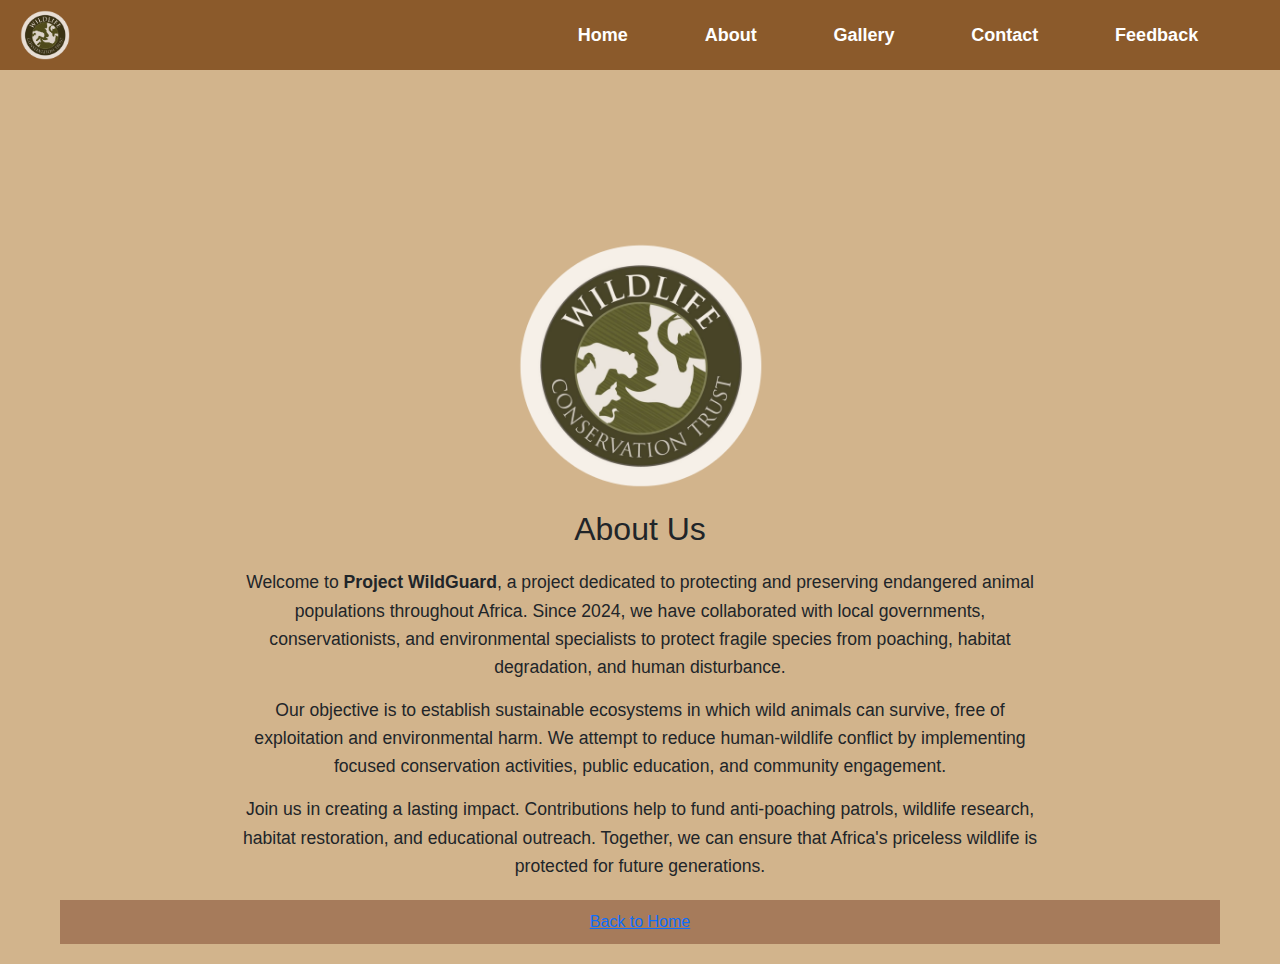
<file: abouts.html>
<!DOCTYPE html>
<html lang="en">

<head>
    <meta charset="UTF-8">
    <meta name="viewport" content="width=device-width, initial-scale=1.0">
    <title>About Us - Wildlife Conservation</title>
    <link href="https://cdn.jsdelivr.net/npm/bootstrap@5.3.0/dist/css/bootstrap.min.css" rel="stylesheet">
    <link rel="stylesheet" href="wildlife_css.css"> 
</head>

<body>

    <nav class="navbar">
        <div class="logo-container">
            <img src="logo2.png" alt="Wildlife Conservation Logo" class="nav-logo">
        </div>
        <ul class="nav-links">
            <li><a href="index.html">Home</a></li>
            <li><a href="abouts.html">About</a></li>
            <li><a href="gallery.html">Gallery</a></li>
            <li><a href="contacts.html">Contact</a></li>
            <li><a href="feedback.html">Feedback</a></li>
        </ul>
    </nav>

    <div class="page-wrapper"></div>
    <div class="container" style="margin-top: 100px;">
        <img src="logo2.png" alt="Wildlife Conservation Logo" class="logo">

        <h2>About Us</h2>

        <div class="about-content" >
           
            <p>
               Welcome to <strong>Project WildGuard</strong>, a project dedicated to protecting and preserving endangered animal populations throughout Africa.  Since 2024, we have collaborated with local governments, conservationists, and environmental specialists to protect fragile species from poaching, habitat degradation, and human disturbance.
            </p>
            <p>
                Our objective is to establish sustainable ecosystems in which wild animals can survive, free of exploitation and environmental harm.  We attempt to reduce human-wildlife conflict by implementing focused conservation activities, public education, and community engagement.
            </p>
            <p>
               Join us in creating a lasting impact.  Contributions help to fund anti-poaching patrols, wildlife research, habitat restoration, and educational outreach.  Together, we can ensure that Africa's priceless wildlife is protected for future generations.
            </p>
        </div>

        <div class="footer">
            <a href="index.html">Back to Home</a>
        </div>
    </div>
    <script src="https://cdn.jsdelivr.net/npm/@popperjs/core@2.11.6/dist/umd/popper.min.js"></script>

<script src="https://cdn.jsdelivr.net/npm/bootstrap@5.3.0/dist/js/bootstrap.min.js"></script>
</body>

</html>
</file>
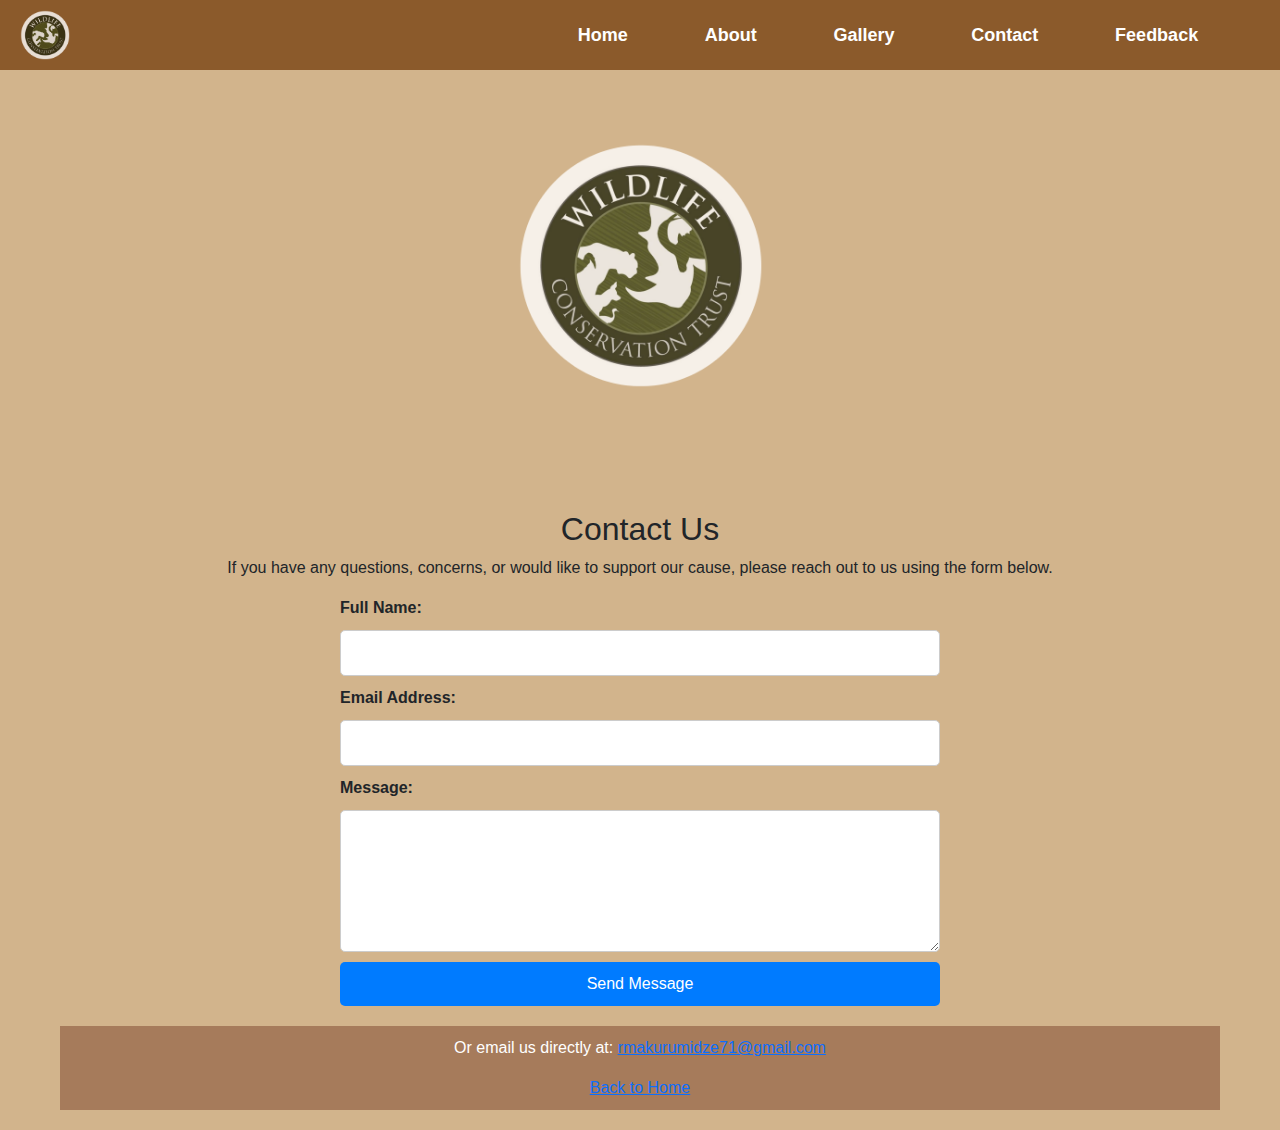
<file: contacts.html>
<!DOCTYPE html>
<html lang="en">

<head>
    <meta charset="UTF-8">
    <meta name="viewport" content="width=device-width, initial-scale=1.0">
    <title>Contact Us - Wildlife Conservation</title>
    <link href="https://cdn.jsdelivr.net/npm/bootstrap@5.3.0/dist/css/bootstrap.min.css" rel="stylesheet">
    <link rel="stylesheet" href="wildlife_css.css"> 
</head>

<body>
    <div class="container" style="margin-top: 100px;">
        <img src="logo2.png" alt="Wildlife Conservation Logo" class="logo">
        <nav class="navbar">
    <div class="logo-container">
        <img src="logo2.png" alt="Wildlife Conservation Logo" class="nav-logo">
    </div>
    <ul class="nav-links">
        <li><a href="updated.html">Home</a></li>
        <li><a href="abouts.html">About</a></li>
        <li><a href="gallery.html">Gallery</a></li>
        <li><a href="contacts.html">Contact</a></li>
        <li><a href="feedback.html">Feedback</a></li>
    </ul>
</nav>

<div class="page-wrapper"></div>
        <h2>Contact Us</h2>
        <p>If you have any questions, concerns, or would like to support our cause, please reach out to us using the form below.</p>

        <form class="contact-form">
            <label for="name">Full Name:</label>
            <input type="text" id="name" name="name" required>

            <label for="email">Email Address:</label>
            <input type="email" id="email" name="email" required>

            <label for="message">Message:</label>
            <textarea id="message" name="message" rows="5" required></textarea>

            <button type="submit">Send Message</button>
        </form>

        <div class="footer">
            <p>Or email us directly at: <a href="mailto:rmakurumidze71@gmail.com">rmakurumidze71@gmail.com</a></p>
            <a href="updated.html">Back to Home</a>
        </div>
    </div>
    <script src="https://cdn.jsdelivr.net/npm/@popperjs/core@2.11.6/dist/umd/popper.min.js"></script>

<script src="https://cdn.jsdelivr.net/npm/bootstrap@5.3.0/dist/js/bootstrap.min.js"></script>
</body>

</html>
</file>
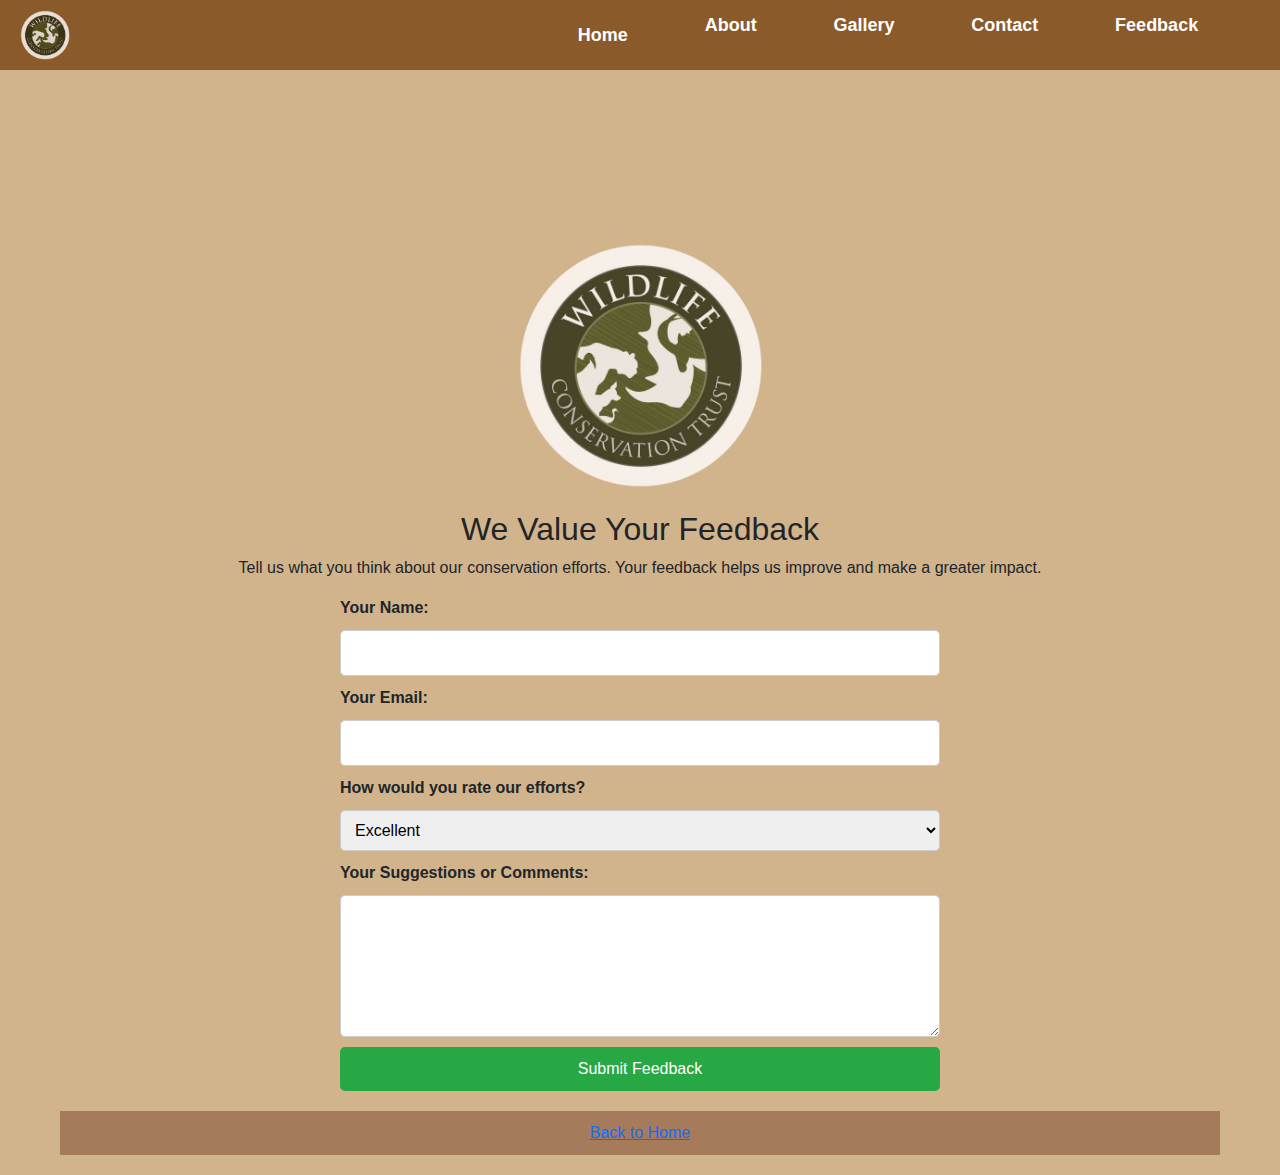
<file: feedback.html>
<!DOCTYPE html>
<html lang="en">

<head>
    <meta charset="UTF-8">
    <meta name="viewport" content="width=device-width, initial-scale=1.0">
    <title>Feedback - Wildlife Conservation</title>
    <link href="https://cdn.jsdelivr.net/npm/bootstrap@5.3.0/dist/css/bootstrap.min.css" rel="stylesheet">
    <link rel="stylesheet" href="wildlife_css.css">
</head>

<body>

    <nav class="navbar">
        <div class="logo-container">
            <img src="logo2.png" alt="Wildlife Conservation Logo" class="nav-logo">
        </div>
        <ul class="nav-links">
            <a href="index.html">Home</a>
            <li><a href="abouts.html">About</a></li>
            <li><a href="gallery.html">Gallery</a></li>
            <li><a href="contacts.html">Contact</a></li>
            <li><a href="feedback.html">Feedback</a></li>
        </ul>
    </nav>

    <div class="page-wrapper"></div>
    <div class="container" style="margin-top: 100px;">
        <img src="logo2.png" alt="Wildlife Conservation Logo" class="logo">

        <h2>We Value Your Feedback</h2>
        <p>Tell us what you think about our conservation efforts. Your feedback helps us improve and make a greater impact.</p>

        <form class="feedback-form">
            <label for="name">Your Name:</label>
            <input type="text" id="name" name="name" required>

            <label for="email">Your Email:</label>
            <input type="email" id="email" name="email" required>

            <label for="rating">How would you rate our efforts?</label>
            <select id="rating" name="rating">
                <option value="excellent">Excellent</option>
                <option value="good">Good</option>
                <option value="average">Average</option>
                <option value="poor">Poor</option>
            </select>

            <label for="message">Your Suggestions or Comments:</label>
            <textarea id="message" name="message" rows="5" required></textarea>

            <button type="submit">Submit Feedback</button>
        </form>

        <div class="footer">
            <a href="index.html">Back to Home</a>
        </div>
    </div>
    <script src="https://cdn.jsdelivr.net/npm/@popperjs/core@2.11.6/dist/umd/popper.min.js"></script>

<script src="https://cdn.jsdelivr.net/npm/bootstrap@5.3.0/dist/js/bootstrap.min.js"></script>
</body>

</html>
</file>
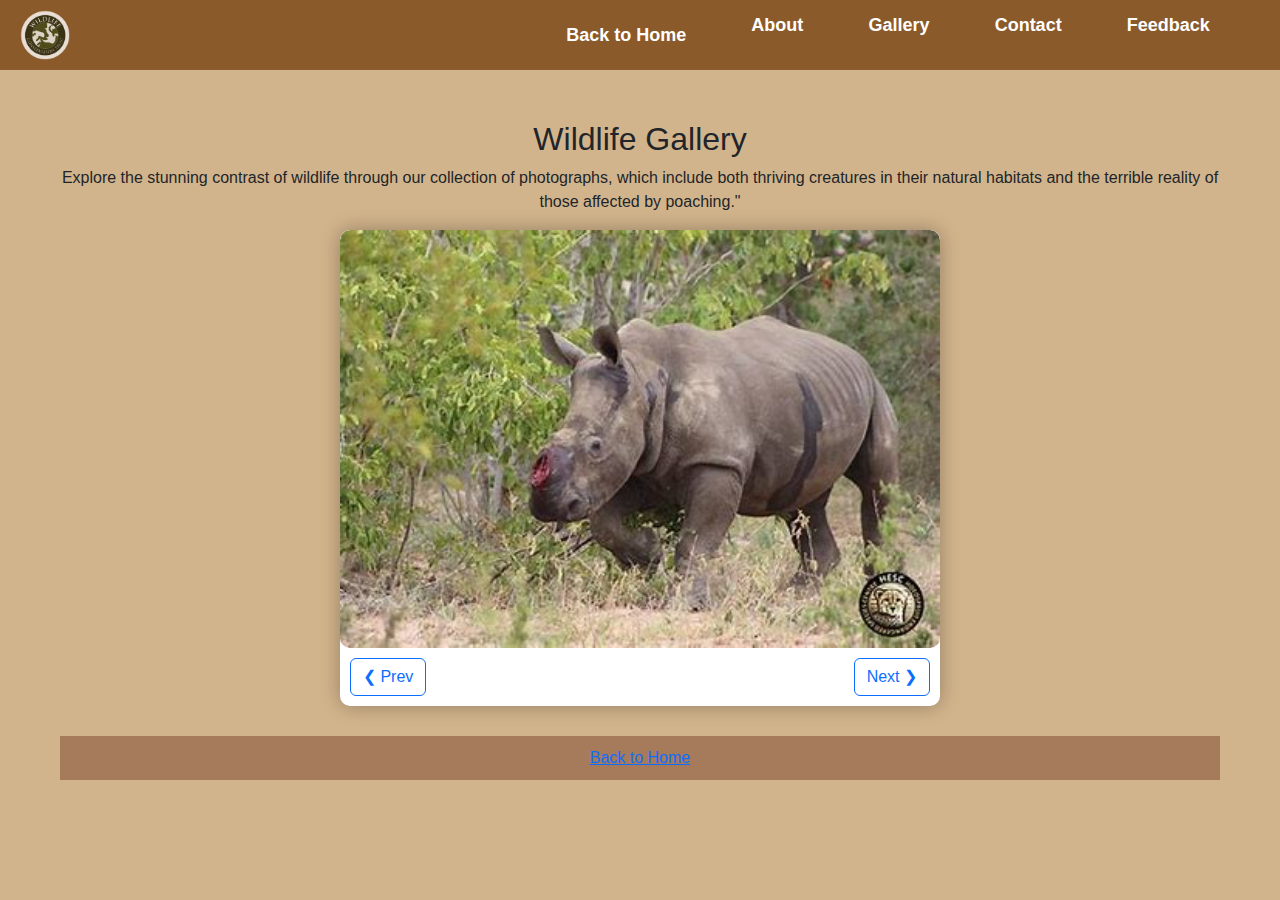
<file: gallery.html>
<!DOCTYPE html>
<html lang="en">
<head>
  <meta charset="UTF-8" />
  <meta name="viewport" content="width=device-width, initial-scale=1.0"/>
  <title>Wildlife Gallery</title>
  <link href="https://cdn.jsdelivr.net/npm/bootstrap@5.3.0/dist/css/bootstrap.min.css" rel="stylesheet"/>
  <link rel="stylesheet" href="wildlife_css.css" />
</head>
<body>

<nav class="navbar">
  <div class="logo-container">
    <img src="logo2.png" alt="Wildlife Conservation Logo" class="nav-logo" />
  </div>
  <ul class="nav-links">
    <a href="index.html">Back to Home</a>
    <li><a href="abouts.html">About</a></li>
    <li><a href="gallery.html">Gallery</a></li>
    <li><a href="contacts.html">Contact</a></li>
    <li><a href="feedback.html">Feedback</a></li>
  </ul>
</nav>

<div class="container page-wrapper text-center" style="margin-top: 100px;">
  <h2>Wildlife Gallery</h2>
  <p>Explore the stunning contrast of wildlife through our collection of photographs, which include both thriving creatures in their natural habitats and the terrible reality of those affected by poaching."</p>

  <!-- Slideshow Box -->
  <div class="slideshow-box">
    <img id="slideshowImage" src="poached impala.jpeg" alt="Slideshow" />
    <div class="slideshow-controls">
      <button class="btn btn-outline-primary" onclick="changeSlide(-1)">&#10094; Prev</button>
      <button class="btn btn-outline-primary" onclick="changeSlide(1)">Next &#10095;</button>
    </div>
  </div>

  <div class="footer mt-4">
    <a href="updated.html">Back to Home</a>
  </div>
</div>

<script>
  const imageSources = [
    "poached impala.jpeg",
    "poached elephant.jpeg",
    "giraffe.jpeg",
    "buffalo.jpeg",
    "rhino.jpeg",
    "antelope.jpg",
    "zebra.jpeg",
    "elephant.jpg"
  ];

  let currentIndex = 0;

  function changeSlide(direction) {
    currentIndex = (currentIndex + direction + imageSources.length) % imageSources.length;
    document.getElementById("slideshowImage").src = imageSources[currentIndex];
  }

  // Optional: automatic slideshow every 5 seconds
  setInterval(() => changeSlide(1), 5000);
</script>

<script src="https://cdn.jsdelivr.net/npm/bootstrap@5.3.0/dist/js/bootstrap.bundle.min.js"></script>
</body>
</html>
</file>
<file: wildlife_css.css>
.page-wrapper {
    margin-top: 100px; /* matches navbar height */
}
 
/* General Body Styling */
body {
    margin: 0;
    font-family: Arial, sans-serif;
    text-align: center;
    display: flex;
    flex-direction: column;
    align-items: center;
}
 
/* Set background for all pages except index */
body:not(.index-page) {
    background-color: #D2B48C; /* Light tan */
}
 
/* Container */
.container {
    width: 100%;
    max-width: 1200px;
    padding: 20px;
    box-sizing: border-box;
}
 
/* Fix overlap on About page (or any with logo under navbar) */
.about-page .container {
    margin-top: 100px;
}
 
/* Logo (generic use) */
.logo {
    width: 250px;
    height: auto;
    margin: 20px 0;
}
 
/* Navigation Bar */
.navbar {
    background-color: #8B5A2B; /* Brown */
    display: flex;
    align-items: center;
    justify-content: space-between;
    padding: 10px 20px;
    width: 100vw;
    position: fixed;
    top: 0;
    left: 0;
    z-index: 1000;
}
 
/* Logo in Navbar */
.logo-container {
    display: flex;
    align-items: center;
}
 
.nav-logo {
    height: 50px;
    width: auto;
}
 
/* Navigation Links */
.nav-links {
    list-style: none;
    display: flex;
    justify-content: space-evenly;
    width: 60%;
    padding: 0;
    margin: 0;
}
 
.nav-links li {
    display: inline;
}
 
.nav-links a {
    text-decoration: none;
    color: white;
    font-size: 18px;
    font-weight: bold;
    padding: 10px 15px;
    transition: 0.3s;
}
 
.nav-links a:hover {
    background-color: #5C4033;
    border-radius: 5px;
}
 
/* Main Content (e.g. Project Lion section) */
.main-content {
    margin-top: 100px;
    position: relative;
    width: 100%;
    max-width: 800px;
}
 
.main-content img {
    width: 100%;
    height: auto;
}
 
.text-overlay {
    position: absolute;
    top: 50%;
    left: 50%;
    transform: translate(-50%, -50%);
    background: rgba(0, 0, 0, 0.6);
    color: white;
    padding: 20px;
    border-radius: 10px;
    width: 80%;
    text-align: center;
    font-size: 1.2rem;
}
 
/* About Content */
.about-content {
    max-width: 800px;
    text-align: center;
    margin: 20px auto;
}
 
.about-content p {
    font-size: 1.1rem;
    line-height: 1.6;
    margin-bottom: 15px;
}
 
.about-image {
    width: 100%;
    max-width: 600px;
    height: auto;
    margin-bottom: 20px;
    border-radius: 10px;
}
 
/* Gallery */
.gallery {
    display: grid;
    grid-template-columns: repeat(2, 1fr);
    gap: 15px;
    padding: 20px;
    max-width: 800px;
    margin: auto;
}
 
.gallery-item {
    width: 100%;
}
 
.gallery img {
    width: 100%;
    height: 250px;
    object-fit: cover;
    border-radius: 10px;
    transition: transform 0.3s ease-in-out;
}
 
.gallery img:hover {
    transform: scale(1.05);
}
 
/* Contact Form */
.contact-form {
    width: 100%;
    max-width: 600px;
    display: flex;
    flex-direction: column;
    gap: 10px;
    margin-top: 20px;
    margin: 0 auto; /* centers the form */
}
 
.contact-form label {
    font-weight: bold;
    text-align: left;
}
 
.contact-form input,
.contact-form textarea {
   width: 100%;
   padding: 10px;
   border: 1px solid #ccc;
   border-radius: 5px;
   font-size: 1rem;
}
 
.contact-form button {
    padding: 10px;
    background-color: #007BFF;
    color: white;
    border: none;
    border-radius: 5px;
    font-size: 1rem;
    cursor: pointer;
    transition: 0.3s;
}
 
.contact-form button:hover {
    background-color: #0056b3;
}
 
/* Feedback Form */
.feedback-form {
    width: 100%;
    max-width: 600px;
    display: flex;
    flex-direction: column;
    gap: 10px;
    margin-top: 20px;
    margin: 0 auto; /* centers the form */
}
 
.feedback-form label {
    font-weight: bold;
    text-align: left;
}
 
.feedback-form input,
.feedback-form textarea,
.feedback-form select {
    width: 100%;
    padding: 10px;
    border: 1px solid #ccc;
    border-radius: 5px;
    font-size: 1rem;
}
 
.feedback-form button {
    padding: 10px;
    background-color: #28a745;
    color: white;
    border: none;
    border-radius: 5px;
    font-size: 1rem;
    cursor: pointer;
    transition: 0.3s;
}
 
.feedback-form button:hover {
    background-color: #218838;
}
 
/* Video Section */
.video-section {
    width: 100%;
    max-width: 800px;
    margin: 20px 0;
}
 
video {
    width: 100%;
    height: auto;
    display: block;
}
 
/* External Links (e.g. social icons) */
.links {
    display: flex;
    justify-content: center;
    gap: 20px;
    margin: 20px 0;
}
 
.links a img {
    width: 150px;
    height: auto;
}
 
/* Footer */
.footer {
    width: 100%;
    padding: 10px;
    background: #A67B5B;
    color: white;
    text-align: center;
    margin-top: 20px;
}
 
/* Responsive Styling */
@media (max-width: 768px) {
    .nav-links {
        flex-direction: column;
        align-items: center;
        width: 100%;
    }
 
    .nav-links a {
        display: block;
        padding: 10px;
        text-align: center;
    }
 
    .text-overlay {
        width: 90%;
        font-size: 1rem;
    }
 
    .gallery {
        grid-template-columns: 1fr;
    }
 
    .container {
        padding: 10px;
    }
}
 .slideshow-box {
  position: relative;
  max-width: 600px;
  margin: 0 auto 30px;
  border-radius: 10px;
  overflow: hidden;
  box-shadow: 0 0 20px rgba(0,0,0,0.3);
  background-color: white;
}

.slideshow-box img {
  width: 100%;
  height: auto;
  display: block;
  border-radius: 10px;
}

.slideshow-controls {
  display: flex;
  justify-content: space-between;
  padding: 10px;
}
</file>
